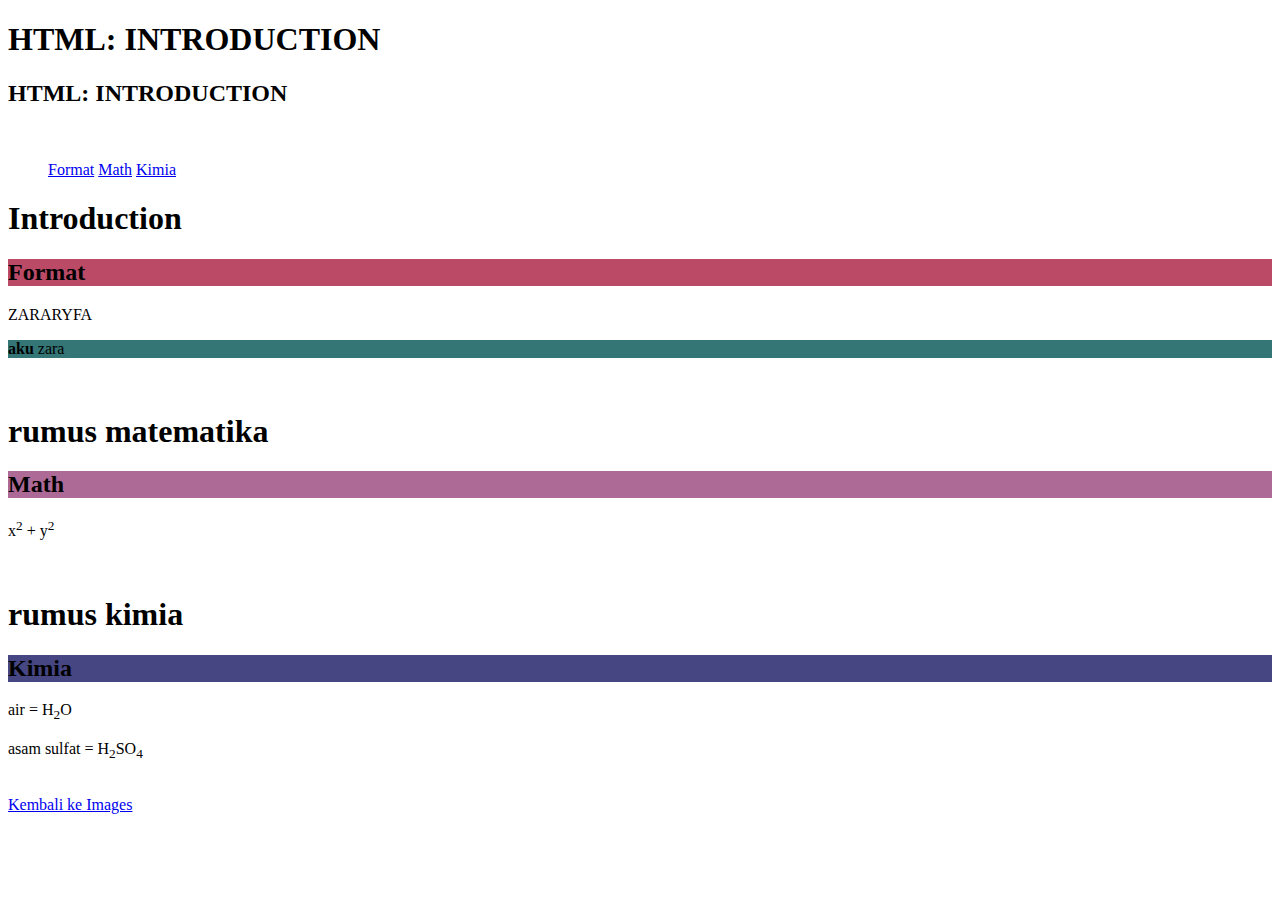
<file: HTML/index.html>
<!DOCTYPE html>
<html lang="en">
<head>
    <meta charset="UTF-8">
    <meta name="viewport" content="width=device-width, initial-scale=1.0">
    <title>My Website</title>
    <link rel="stylesheet" href="../CSS/style.css"
</head>

<body>
    <h1>HTML: INTRODUCTION</h1>
    <h2>HTML: INTRODUCTION</h2>
    <br>

    <nav>
        <ul>
            <a href="#formatting">Format</a>
            <a href="#matematika">Math</a>
            <a href="#kimia">Kimia</a>
            <a href="#paragraf"></a>
        </ul>
    </nav>

    <h1>Introduction</h1>
    <h2 id="formatting">Format</h2>
    <p>ZARARYFA</p>
    <p id="paragraf"><b>aku</b> zara </p> 
    <br>

    <h1>rumus matematika</h1>
    <h2 id="matematika">Math</h2>
    <p>x<sup>2</sup> + y<sup>2</sup></p>
    <br>

    <h1>rumus kimia</h1>
    <h2 id="kimia">Kimia</h2>
    <p>air = H<sub>2</sub>O</p>
    <p>asam sulfat = H<sub>2</sub>SO<sub>4</sub></p>
    <br>
    <a href="images.html">Kembali ke Images</a>
</body>
</html>
</file>
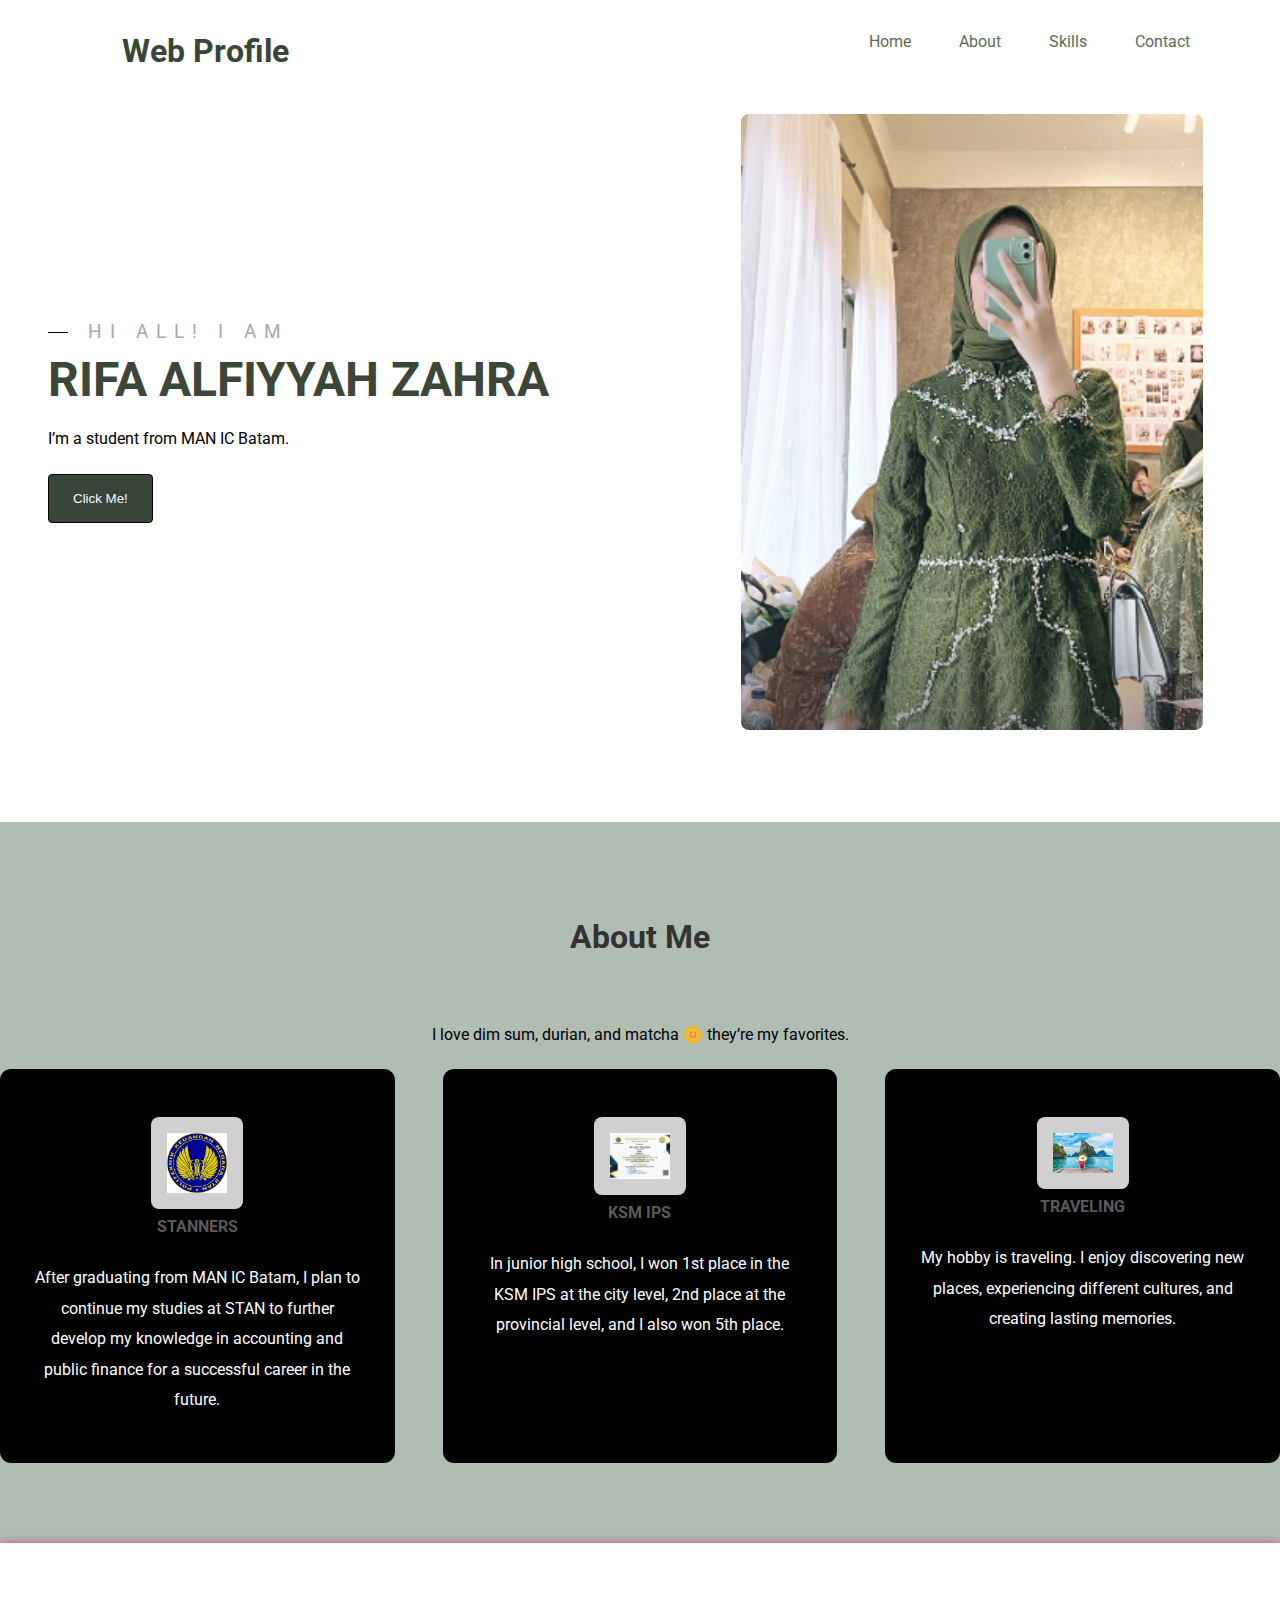
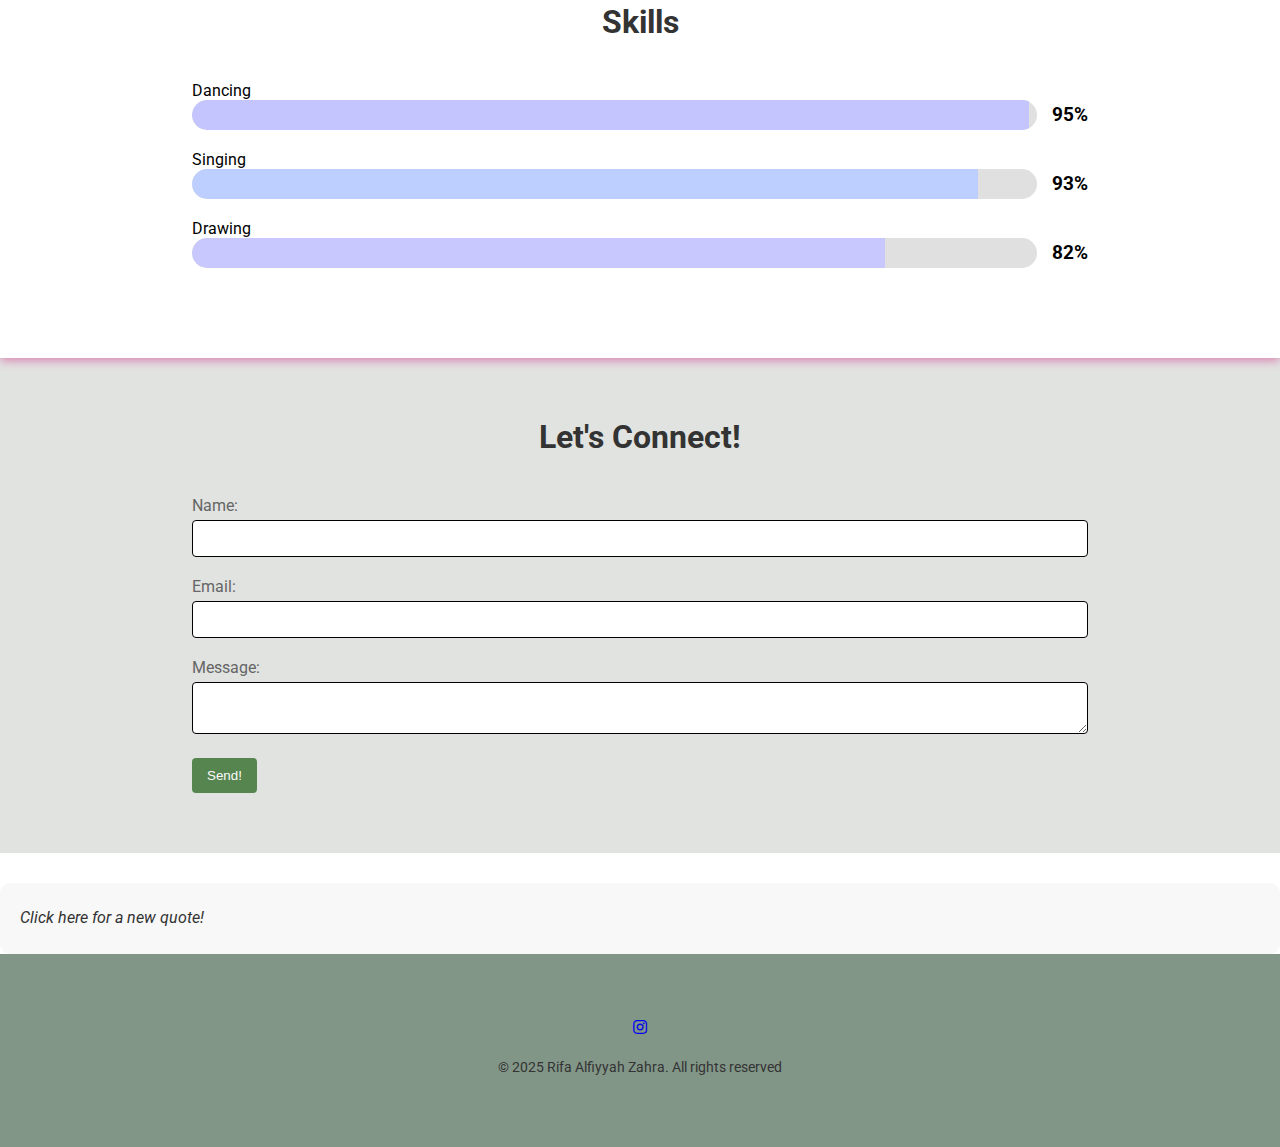
<file: PORTOFOLIO/index.html>
<!DOCTYPE html>
<html lang="en">
<head>
    <meta charset="UTF-8">
    <meta name="viewport" content="width=device-width, initial-scale=1.0">
    <title>Web Portofolio - Rifa Alfiyyah Zahra</title>
    <link rel="shortcut icon" href="https://id.wikipedia.org/wiki/Berkas:Logo_MAN_Insan_Cendekia.png" type="image/png">
    <link rel="stylesheet" href="style.css"> 
    <!-- Add Google Fonts -->
    <link href="https://fonts.googleapis.com/css2?family=Roboto:wght@400;700&family=Montserrat:wght@400;600&display=swap" rel="stylesheet">
    <!-- Add Font Awesome -->
    <link rel="stylesheet" href="https://cdnjs.cloudflare.com/ajax/libs/font-awesome/5.15.4/css/all.min.css" />
</head>

<body>
    <header>
        <div class="main-container">
            <div class="nav">
                <div class="logo">
                    <a href="#">Web Profile</a>
                </div>
                <nav>
                    <ul>
                        <li><a href="#home">Home</a></li>
                        <li><a href="#about">About</a></li>
                        <li><a href="#skills">Skills</a></li>
                        <li><a href="#contact">Contact</a></li>
                    </ul>
                </nav>
            </div>
        </div>
    </header>

    <!-- Section Home -->
    <section id="home">
        <div class="home-left">
            <h3 class="pre-title">HI ALL! I AM</h3>
            <h1 class="home-name">RIFA ALFIYYAH ZAHRA</h1>
            <p>I’m a student from MAN IC Batam.</p>
            <br>
            <a href="https://www.instagram.com/zaahhrraaaa_/?utm_source=ig_web_button_share_sheet">
                <button class="btn">Click Me!</button>
            </a>
        </div>
        <div class="home-right">
            <img src="assets/Zara.png" alt="profile-picture" class="profile-img"> 
        </div>
    </section>

    <!-- Section About -->
    <section id="about">
        <div class="main-container">
            <h2 class="section-title-about">About Me</h2>
            <p style="text-align: center">I love dim sum, durian, and matcha 🌼 they’re my favorites.</p>
        </div>
        <br>
        <div class="grid-3">
            <!-- About 1 -->
            <div class="about">
                <div class="about-icon">
                    <img src="assets/stan.png" alt="image/png">
                </div>
                <h4>STANNERS</h4>
                <br>
                <p>After graduating from MAN IC Batam, I plan to continue my studies at STAN to further develop my knowledge in accounting and public finance for a successful career in the future.</p>
            </div>
            
            <div class="about">
                <div class="about-icon">
                    <img src="assets/ksm ips.jpg" alt="image/png">
                </div>
                <h4>KSM IPS</h4>
                <br>
                <p>In junior high school, I won 1st place in the KSM IPS at the city level, 2nd place at the provincial level, and I also won 5th place.</p>
            </div>

            <div class="about">
                <div class="about-icon">
                    <img src="assets/traveling.webp" alt="image/png">
                </div>
                <h4>TRAVELING</h4>
                <br>
                <p>My hobby is traveling. I enjoy discovering new places, experiencing different cultures, and creating lasting memories.</p>
            </div>
        </div>
    </section>
    <!-- End of About -->

    <!-- Skills Section -->
    <section class="skills" id="skills">
        <div class="section-heading text-center">
            <h2>Skills</h2>
        </div>
        <div class="skill-content">
            <div class="container">
                <div class="row">
                    <div class="col-md-6">
                        <div class="single-skill-content">
                            <div class="barWrapper">
                                <span class="prograssText">Dancing</span>
                                <div class="single-progress-txt">
                                    <div class="progress">
                                        <div class="progress-bar sleep"></div>
                                    </div>
                                    <h3>95%</h3>
                                </div>
                            </div>
                            <div class="barWrapper">
                                <span class="prograssText">Singing</span>
                                <div class="single-progress-txt">
                                    <div class="progress">
                                        <div class="progress-bar eat"></div>
                                    </div>
                                    <h3>93%</h3>
                                </div>
                            </div>
                            <div class="barWrapper">
                                <span class="prograssText">Drawing</span>
                                <div class="single-progress-txt">
                                    <div class="progress">
                                        <div class="progress-bar playing"></div>
                                    </div>
                                    <h3>82%</h3>
                                </div>
                            </div>
                        </div>
                    </div>
                </div>
            </div>
        </div>
    </section>
    <!-- End of Skills -->

    <!-- Contact Section -->
    <section class="contact" id="contact">
        <div class="section-heading text-center">
            <h2>Let's Connect!</h2>
        </div>
        <div class="container">
            <form id="contactForm">
                <div class="form-group">
                    <label for="name">Name:</label>
                    <input type="text" id="name" name="name" required>
                </div>
                <div class="form-group">
                    <label for="email">Email:</label>
                    <input type="email" id="email" name="email" required>
                </div>
                <div class="form-group">
                    <label for="message">Message:</label>
                    <textarea id="message" name="message" required></textarea>
                </div>
                <button type="submit">Send!</button>
            </form>
        </div>
    </section>
    <!-- Add a quote section with an onclick event -->
    <div class="quote-section text-center">
        <p id="quote" onclick="changeQuote()">Click here for a new quote!</p>
    </div>
</section>

<script>
    // Array of quotes
    const quotes = [
        "The journey of a thousand miles begins with a single step. – Lao Tzu",
        "Success is not final, failure is not fatal: It is the courage to continue that counts. – Winston Churchill",
        "Believe you can and you're halfway there. – Theodore Roosevelt",
        "The future belongs to those who believe in the beauty of their dreams. – Eleanor Roosevelt",
        "It does not matter how slowly you go as long as you do not stop. – Confucius"
    ];

    let currentQuote = 0;

    // Function to change quote
    function changeQuote() {
        currentQuote++;
        if (currentQuote >= quotes.length) {
            currentQuote = 0; // Reset to the first quote
        }
        document.getElementById('quote').innerText = quotes[currentQuote];
    }
</script>
    <!-- End Of Contact -->

    <!-- Footer Start -->
    <footer>
        <div class="footer-container">
            <div class="footer-icons">
                <a href="https://www.instagram.com/zaahhrraaaa_/?utm_source=ig_web_button_share_sheet">
                    <i class="fab fa-instagram"></i>
                </a>
            </div>
            <p>&#169; 2025 Rifa Alfiyyah Zahra. All rights reserved</p>
        </div>
    </footer>
    <!-- End Of Footer -->

    <script>
        // Smooth Scroll
        document.querySelectorAll('a[href^="#"]').forEach(anchor => {
            anchor.addEventListener('click', function (e) {
                e.preventDefault();
                document.querySelector(this.getAttribute('href')).scrollIntoView({
                    behavior: 'smooth'
                });
            });
        });
    </script>

</body>
</html>
</file>
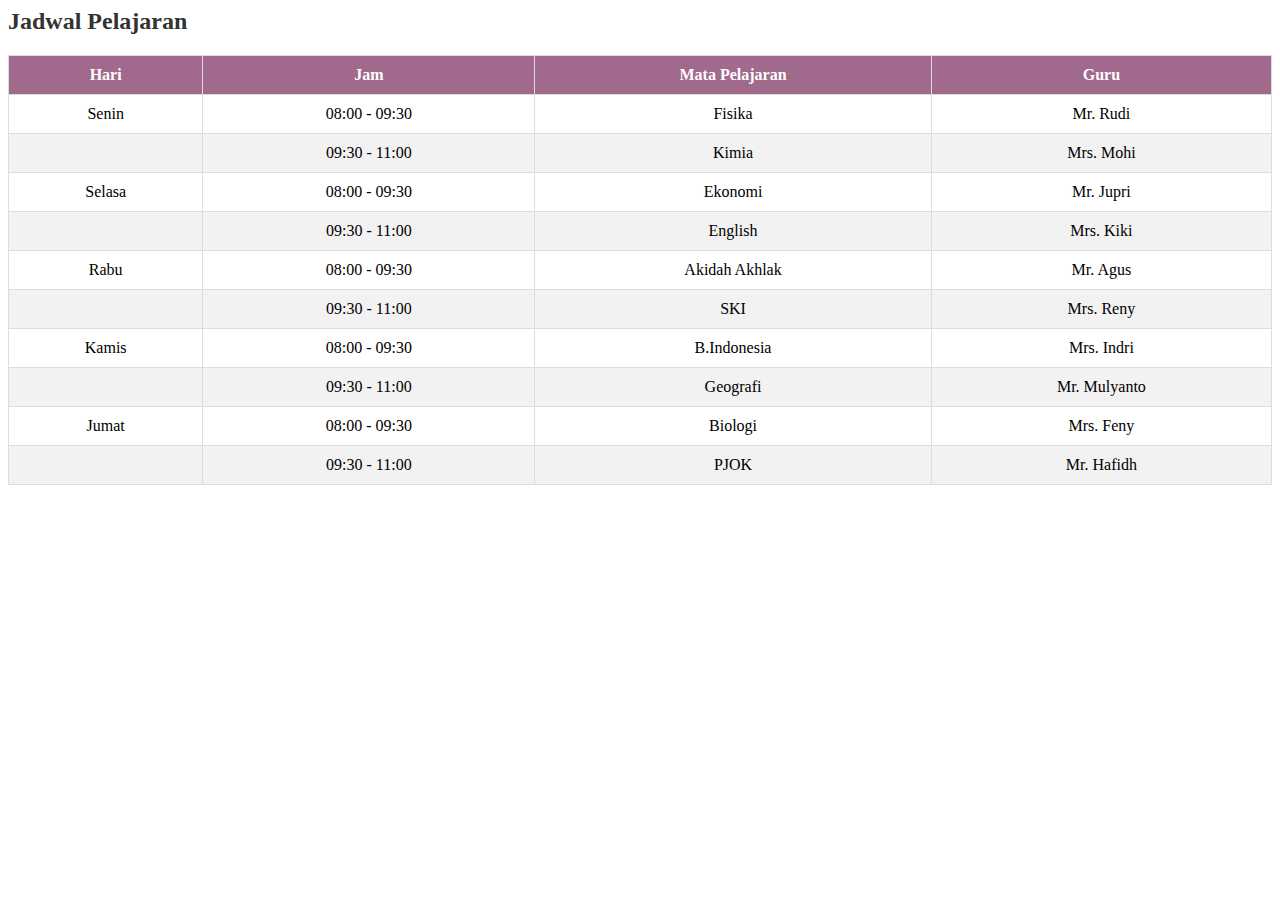
<file: CHALLENGES/table.html>
<html lang="id">
<head>
    <meta charset="UTF-8">
    <meta name="viewport" content="width=device-width, initial-scale=1.0">
    <title>Jadwal Pelajaran</title>
    <style><
        body {
            font-family: Arial, sans-serif;
            background-color: #f4f4f9;
            margin: 20px;
        }
        table {
            width: 100%;
            border-collapse: collapse;
            margin-top: 20px;
        }
        th, td {
            padding: 10px;
            text-align: center;
            border: 1px solid #ddd;
        }
        th {
            background-color: #a1698c;
            color: white;
        }
        tr:nth-child(even) {
            background-color: #f2f2f2;
        }
        tr:hover {
            background-color: #ddd;
        }
        h2 {
            color: #333;
        }
    </style>
</head>
<body>

<h2>Jadwal Pelajaran</h2>
<table>
    <thead>
        <tr>
            <th>Hari</th>
            <th>Jam</th>
            <th>Mata Pelajaran</th>
            <th>Guru</th>
        </tr>
    </thead>
    <tbody>
        <tr>
            <td>Senin</td>
            <td>08:00 - 09:30</td>
            <td>Fisika</td>
            <td>Mr. Rudi</td>
        </tr>
        <tr>
            <td></td>
            <td>09:30 - 11:00</td>
            <td>Kimia</td>
            <td>Mrs. Mohi</td>
        </tr>
        <tr>
            <td>Selasa</td>
            <td>08:00 - 09:30</td>
            <td>Ekonomi</td>
            <td>Mr. Jupri</td>
        </tr>
        <tr>
            <td></td>
            <td>09:30 - 11:00</td>
            <td>English</td>
            <td>Mrs. Kiki</td>
        </tr>
        <tr>
            <td>Rabu</td>
            <td>08:00 - 09:30</td>
            <td>Akidah Akhlak</td>
            <td>Mr. Agus</td>
        </tr>
        <tr>
            <td></td>
            <td>09:30 - 11:00</td>
            <td>SKI</td>
            <td>Mrs. Reny</td>
        </tr>
        <tr>
            <td>Kamis</td>
            <td>08:00 - 09:30</td>
            <td>B.Indonesia</td>
            <td>Mrs. Indri</td>
        </tr>
        <tr>
            <td></td>
            <td>09:30 - 11:00</td>
            <td>Geografi</td>
            <td>Mr. Mulyanto</td>
        </tr>
        <tr>
            <td>Jumat</td>
            <td>08:00 - 09:30</td>
            <td>Biologi</td>
            <td>Mrs. Feny</td>
        </tr>
        <tr>
            <td></td>
            <td>09:30 - 11:00</td>
            <td>PJOK</td>
            <td>Mr. Hafidh</td>
        </tr>
    </tbody>
</table>

</body>
</html>
</file>
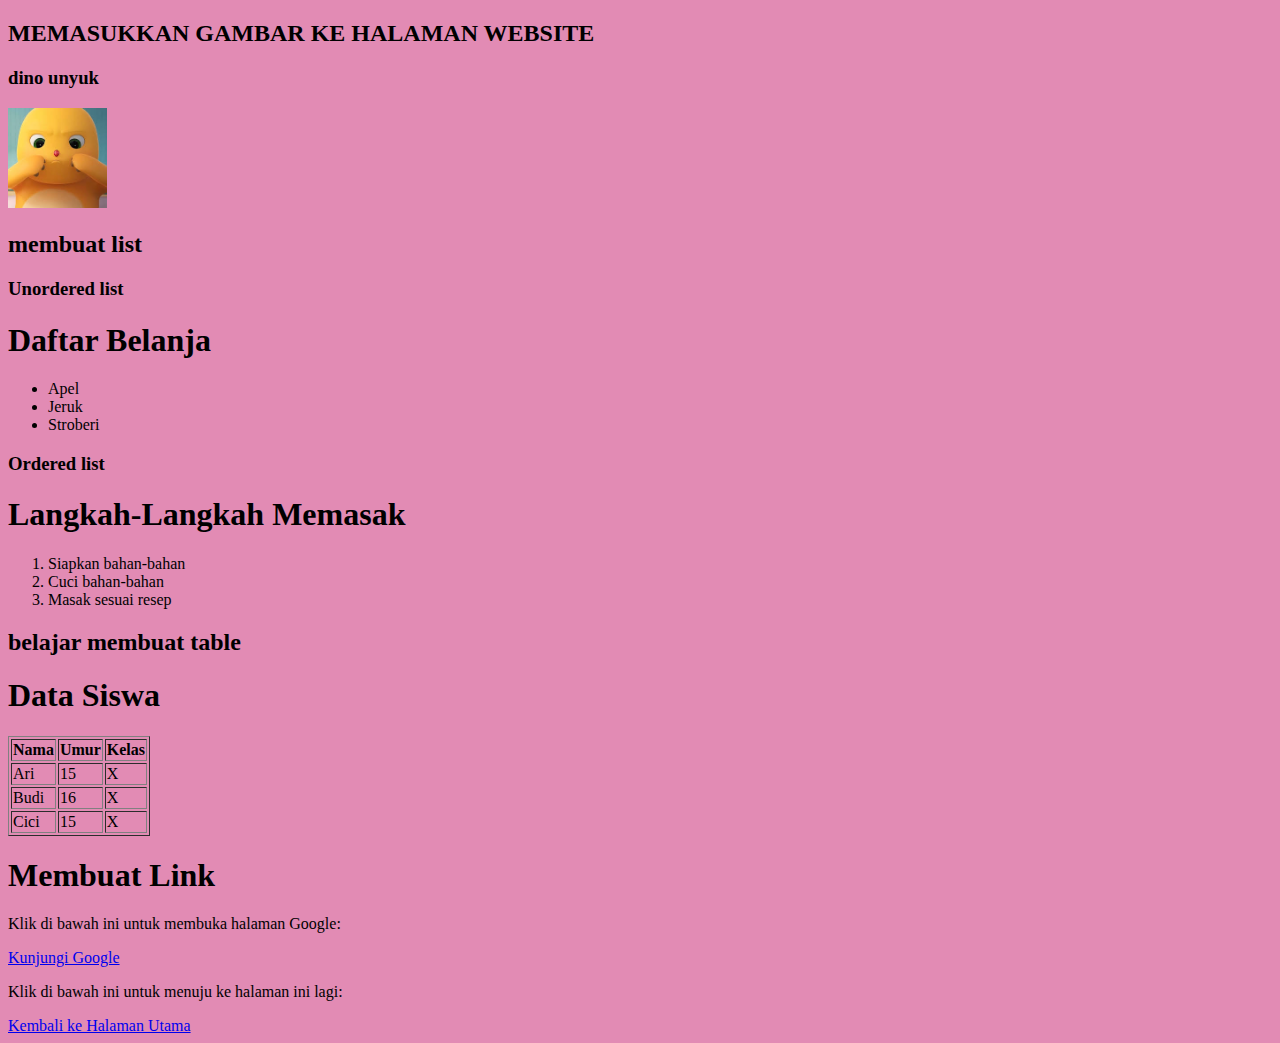
<file: HTML/images.html>
<!DOCTYPE html>
<html lang="en">
<head>
    <meta charset="UTF-8">
    <meta name="viewport" content="width=device-width, initial-scale=1.0">
    <title>website saya</title>
    <style>
        body {
            background-color: rgb(226, 139, 180);
    </style>
</head>
<body>
    <h2>MEMASUKKAN GAMBAR KE HALAMAN WEBSITE</h2>
    <h3>dino unyuk</h3>
    <img src="[data-uri]" alt="minion" style="height: 100px; width: auto;">
    <br>
    <h2>membuat list</h2>
    <h3>Unordered list</h3>
    <!DOCTYPE html>
<html lang="id">
<head>
    <meta charset="UTF-8">
    <meta name="viewport" content="width=device-width, initial-scale=1.0">
    <title>Halaman List</title>
</head>
<body>
    <h1>Daftar Belanja</h1>
    <ul>
        <li>Apel</li>
        <li>Jeruk</li>
        <li>Stroberi</li>
    </ul>
</body>
</html>
    
        <h3>Ordered list</h3>
        <!DOCTYPE html>
<html lang="id">
<head>
    <meta charset="UTF-8">
    <meta name="viewport" content="width=device-width, initial-scale=1.0">
    <title>Halaman List</title>
</head>
<body>
    <h1>Langkah-Langkah Memasak</h1>
    <ol>
        <li>Siapkan bahan-bahan</li>
        <li>Cuci bahan-bahan</li>
        <li>Masak sesuai resep</li>
    </ol>
</body>
</html>

    <h2>belajar membuat table</h2>
    <!DOCTYPE html>
<html lang="id">
<head>
    <meta charset="UTF-8">
    <meta name="viewport" content="width=device-width, initial-scale=1.0">
    <title>Halaman Tabel</title>
</head>
<body>
    <h1>Data Siswa</h1>

    <table border="1">
        <thead>
            <tr>
                <th>Nama</th>
                <th>Umur</th>
                <th>Kelas</th>
            </tr>
        </thead>
        <tbody>
            <tr>
                <td>Ari</td>
                <td>15</td>
                <td>X</td>
            </tr>
            <tr>
                <td>Budi</td>
                <td>16</td>
                <td>X</td>
            </tr>
            <tr>
                <td>Cici</td>
                <td>15</td>
                <td>X</td>
            </tr>
        </tbody>
    </table>
    <!DOCTYPE html>
<html lang="id">
<head>
    <meta charset="UTF-8">
    <meta name="viewport" content="width=device-width, initial-scale=1.0">
    <title>Halaman Link</title>
</head>
<body>
    <h1>Membuat Link</h1>

    <p>Klik di bawah ini untuk membuka halaman Google:</p>
    <a href="https://www.google.com" target="_blank">Kunjungi Google</a>

    <p>Klik di bawah ini untuk menuju ke halaman ini lagi:</p>
    <a href="index.html">Kembali ke Halaman Utama</a>
</body>
</html>
        
</body>
</html>
</file>
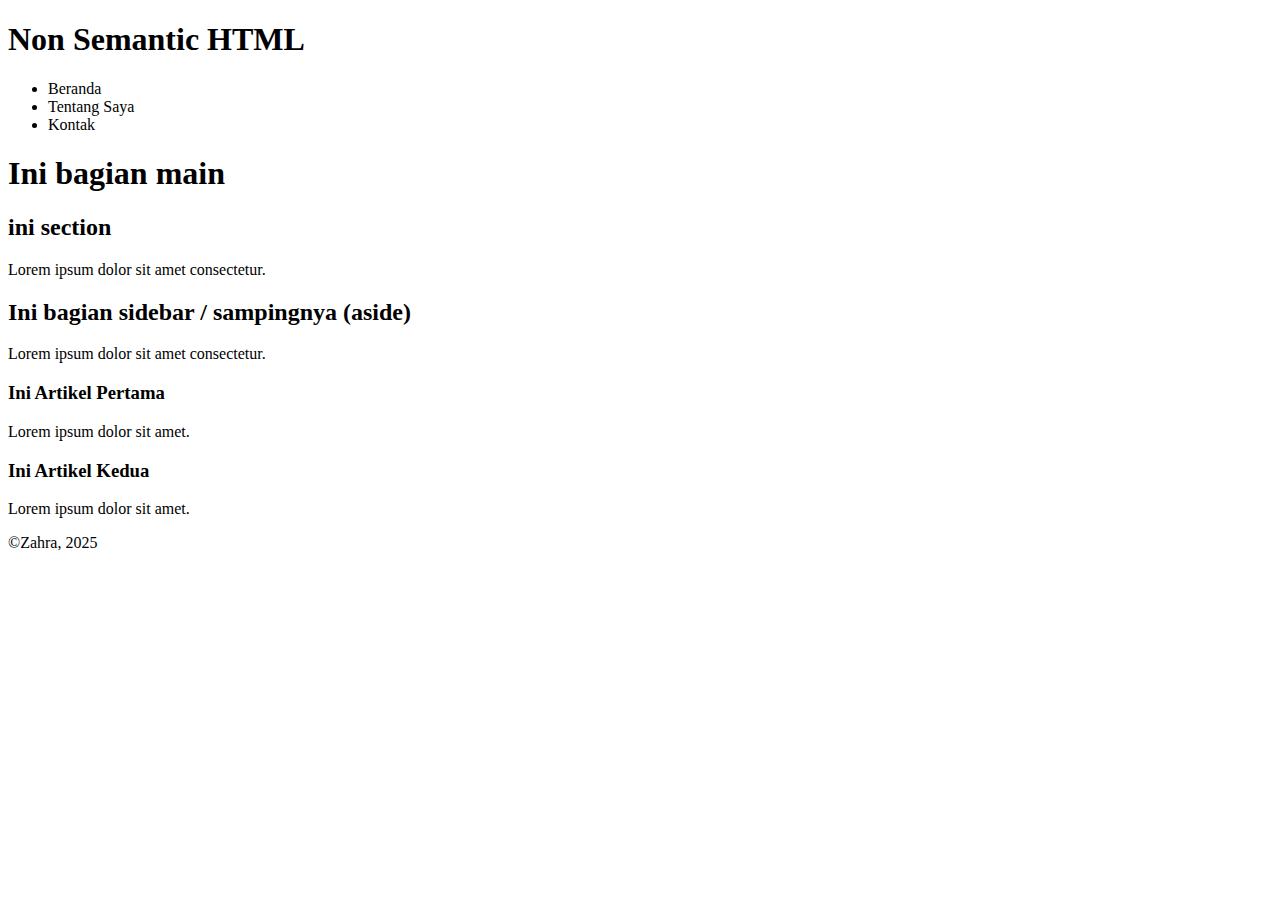
<file: HTML/non-semantic.html>
<!DOCTYPE html>
<html lang="en">
<head>
    <meta charset="UTF-8">
    <meta name="viewport" content="width=device-width, initial-scale=1.0">
    <title>Non Semantic Web</title>
</head>

<body>
    <h1>Non Semantic HTML</h1>
    <div class="header">
        <div class="nav">
            <ul>
                <li>Beranda</li>
                <li>Tentang Saya</li>
                <li>Kontak</li>
            </ul>
        </div>
    </div>

    <div>
        <h1>Ini bagian main</h1>
        <div>
            <h2>ini section</h2>
            <p>Lorem ipsum dolor sit amet consectetur.</p>
        </div>

        <div>
            <h2>Ini bagian sidebar / sampingnya (aside)</h2>
                <p>Lorem ipsum dolor sit amet consectetur.</p>
        </div>

        <div>
                </div>
                    <h3>Ini Artikel Pertama</h3>
                    <p>Lorem ipsum dolor sit amet.</p>
                <div>
        
                </div>
                    <h3>Ini Artikel Kedua</h3>
                    <p>Lorem ipsum dolor sit amet.</p>
                </div>
        </div>
    </div>

    </div>
        <p>&copy;Zahra, 2025</p>
    </div>

</body>
</html>
</file>
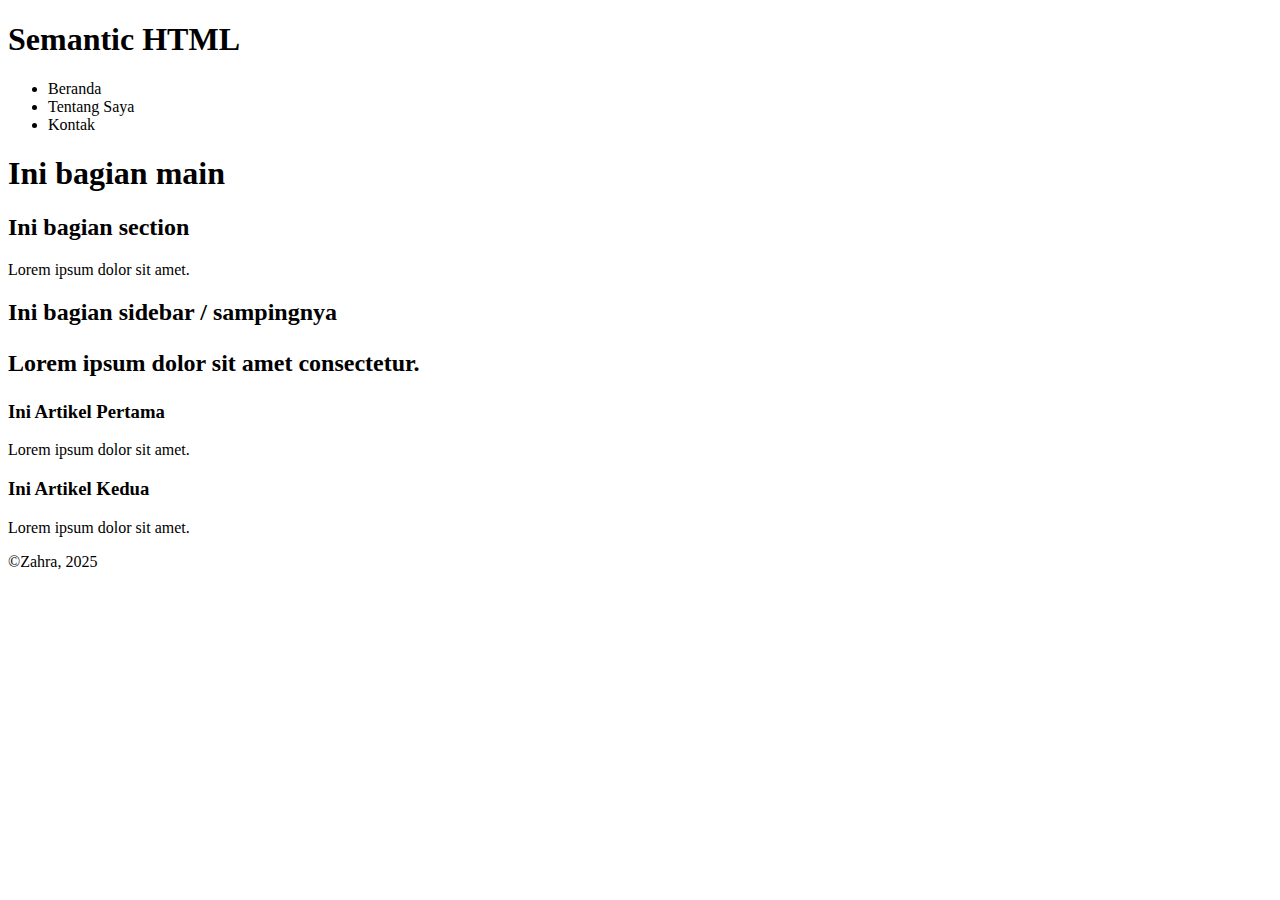
<file: HTML/semantic.html>
<!DOCTYPE html>
<html lang="en">
<head>
    <meta charset="UTF-8">
    <meta name="viewport" content="width=device-width, initial-scale=1.0">
    <title>My Formulir</title>
</head>
<body>
  <h1>Semantic HTML</h1>  
  <header>
    <nav>
        <ul>
            <li>Beranda
                <li>Tentang Saya
                    <li>Kontak</li>
                </li>
            </li>
        </ul>
    </nav>
  </header>

  <main>
    <h1>Ini bagian main</h1>
    <section>
        <h2>Ini bagian section</h2>
        <p>Lorem ipsum dolor sit amet.</p>
    </section>
    <aside>
        <h2>Ini bagian sidebar / sampingnya
            <p>Lorem ipsum dolor sit amet consectetur.</p>
        </h2>
    </aside>

    <section>
        <article>
            <h3>Ini Artikel Pertama</h3>
            <p>Lorem ipsum dolor sit amet.</p>
        </article>

        <article>
            <h3>Ini Artikel Kedua</h3>
            <p>Lorem ipsum dolor sit amet.</p>
        </article>
    </section>
  </main>

  <footer>
    <p>&copy;Zahra, 2025</p>
</footer>

</body>
</html>
</file>
<file: CSS/style.css>
#formatting {
background-color: rgb(187, 74, 103);
}

#matematika{
    background-color: rgb(173, 106, 151);
}
#kimia{
    background-color: rgb(70, 70, 131);
}

#paragraf{
    background-color: rgb(52, 117, 117);
}
</file>
<file: PORTOFOLIO/style.css>
* {
    margin: 0;
    padding: 0;
    box-sizing: border-box;
}

body {
    font-family: "roboto", sans-serif;
}

p {
    font-size: 1rem; /* 16px */
    line-height: 1.9rem;
}

a {
    text-decoration: none;
}

.main-container {
    width: 1100px;
    margin: 0 auto;
}

/* button */
.btn {
    padding: 1rem 1.5rem;
    background: rgb(56, 69, 56);
    border: 1.5px solid rgb(3, 3, 3);
    cursor: pointer;
}

/* title */
.pre-title {
    text-transform: uppercase;
    letter-spacing: 0.5rem;
    color: rgb(163, 174, 166);
    position: relative;
    padding-left: 40px;
    width: fit-content;
    font-weight: 400;
    font: size 1rem;
}

.pre-title::before {
    content: "";
    width: 20px;
    height: 1px;
    background: black;
    position: absolute;
    left: 0;
    top: 50%;
}

/* logo dan navbar menu */
.nav {
    display: flex;
    justify-content: space-between;
    padding: 2rem 0;
    transition: 0.2s ease-in-out;
}

.nav ul {
    list-style: none;
    display: flex;
    gap: 3rem;  
}

.logo {
    display: flex;
    align-items: center;
    font-weight: 700;
    font-size: 2rem;
    margin-left: 2rem;
}

.logo a {
    color: rgb(56, 69, 56);
}

nav ul li a {
    color: rgb(92, 108, 89);
}

/* home section */
#home {
    height: 720px;
    display: grid;
    grid-template-columns: 1fr 1fr;
    align-items: center;
    background-color: rgb(255, 255, 255);
}

.home-name {
    font-size: 3rem;
    font-weight: 700;
    margin: 0.5rem 0 1rem;
    color: rgb(61, 71, 57);
}

.home-right img {
    width: 75%;
    border-radius: 0.5rem;
    height: auto;
}

.home-right {
    display: flex;
    justify-content: center;
}

section {
    padding-left: 3rem;
    padding-bottom: 5rem;
}

/* Responsivitas */
@media (max-width: 1100px) {
    .main-container {
        width: 90%;
    }
}

@media (max-width: 768px) {
    .nav {
        flex-direction: column;
        align-items: center;
    }

    .nav ul {
        flex-direction: column;
        gap: 1.5rem;
    }

    #home {
        grid-template-columns: 1fr;
        padding: 2rem;
        text-align: center;
    }

    .home-right img {
        width: 60%;
    }

    .home-name {
        font-size: 2.5rem;
    }
}

@media (max-width: 480px) {
    #home {
        padding-top: 3rem;
        padding-bottom: 3rem;
    }

    .home-name {
        font-size: 2rem;
    }

    .home-right img {
        width: 80%;
    }

    p {
        font-size: 0.9rem;
        line-height: 1.5rem;
    }
}

/* About Section */
#about {
    background-color: rgb(175, 189, 179);
    padding: 5rem 0;   
}

.section-title-about {
    text-align: center;
    margin: 1rem 0 4rem;
}

.about-icon img {
    width: 60px; /* Ganti dengan ukuran yang diinginkan */
    height: auto; /* Memastikan proporsi gambar tetap terjaga */
    display: block; /* Menghapus ruang di bawah gambar */
    margin: 0 auto; /* Memusatkan gambar dalam kontainer */
}


/* layout */
.grid-3 {
    display: grid;
    grid-template-columns: repeat(auto-fit, minmax(250px, 1fr));
    gap: 3rem;
}

.about {
    padding: 3rem 2rem;
    text-align: center;
    background: black;
    border-radius: 0.7rem;
}

.about h4 {
    color: rgba(229, 222, 222, 0.409);
    margin: 0.5rem 0;
}

.about p {
    color: white;
}

.about-icon {
    background-color:  rgb(209, 207, 207);
    width: fit-content;
    margin: 0 auto;
    padding: 1rem 1rem;
    border-radius: 0.5rem;
}
/* end of .about */


/*----- BAGIAN SKILLS -----*/

.skills {
    padding: 60px 15%;
    background-color: #ffffff;
    box-shadow: 0 2px 10px rgb(232, 12, 133);
}

.section-heading {
    margin-bottom: 40px;
    text-align: center;
}

h2 {
    color: #000000;
    font-size: 2rem;
}

.single-skill-content {
    margin-bottom: 30px;
}

.barWrapper {
    margin-bottom: 20px;
}

.progressText {
    display: block;
    font-weight: bold;
    margin-bottom: 5px;
    color: #3b3b3b;
}

.single-progress-txt {
    display: flex;
    align-items: center;
}

.progress {
    flex-grow: 1;
    background-color: #e0e0e0;
    height: 30px;
    position: relative;
    margin-right: 15px;
    border-radius: 15px;
    overflow: hidden;
}

.progress-bar {
    height: 100%;
    border-radius: 15px 0 0 15px;
    transition: width 0.4s ease;
}

/* Warna untuk masing-masing skill dan sesuai persentase */
.progress-bar.sleep {
    background-color: #c2c3fff1;
    width: 99%;
}

.progress-bar.eat {
    background-color: #bacdfff1;
    width: 93%;
}

.progress-bar.playing {
    background-color: #c7c6fff1;
    width: 82%;
}


}

h3 {
    margin: 0;
    color: #333;
}

/* Responsiveness */
@media (max-width: 768px) {
    .skills {
        padding: 30px 10%;
    }

    h2 {
        font-size: 2em;
    }
}



/*---- CONTACT----*/
.contact {
    padding: 60px 15%; /* Sesuaikan padding horizontal di sini */
    background-color: #cacdca91;
}

.section-heading {
    margin-bottom: 40px;
}

h2 {
    color: #333;
}

.form-group {
    margin-bottom: 20px;
}

label {
    display: block;
    margin-bottom: 5px;
    color: #666;
}

input[type="text"],
input[type="email"],
textarea {
    width: 100%;
    padding: 10px;
    border: 1px solid #000000;
    border-radius: 4px;
}

button {
    padding: 10px 15px;
    background-color: #568550;
    color: #fcfbfb;
    border: none;
    border-radius: 4px;
    cursor: pointer;
}

button:hover {
    background-color: #909491;
}
.quote-section {
    margin-top: 30px;
    padding: 20px;
    background-color: #f8f8f8;
    border-radius: 10px;
    font-style: italic;
    color: #333;
    font-size: 1.2rem;
    cursor: pointer;
    transition: background-color 0.3s;
}

.quote-section:hover {
    background-color: #e0e0e0;
}

/* footer */
footer {
    margin-bottom: 0;
    padding: 4rem 0;
    background: rgb(130, 150, 136);
    text-align: center; /* Meratakan teks di tengah */
}

.footer-container {
    display: flex;                
    flex-direction: column;       
    align-items: center;          
}

.footer-icons {
    display: flex;                
    justify-content: center;       
    gap: 10px;                    
    margin-bottom: 1rem;          
}

.footer-icons a img {
    width: 24px;    /* Ukuran ikon */
    height: 24px;
}

footer p {
    font-size: 0.9rem;  
    color: #333;         
    margin: 0;           
}


html {
    scroll-behavior: smooth;
}
</file>
